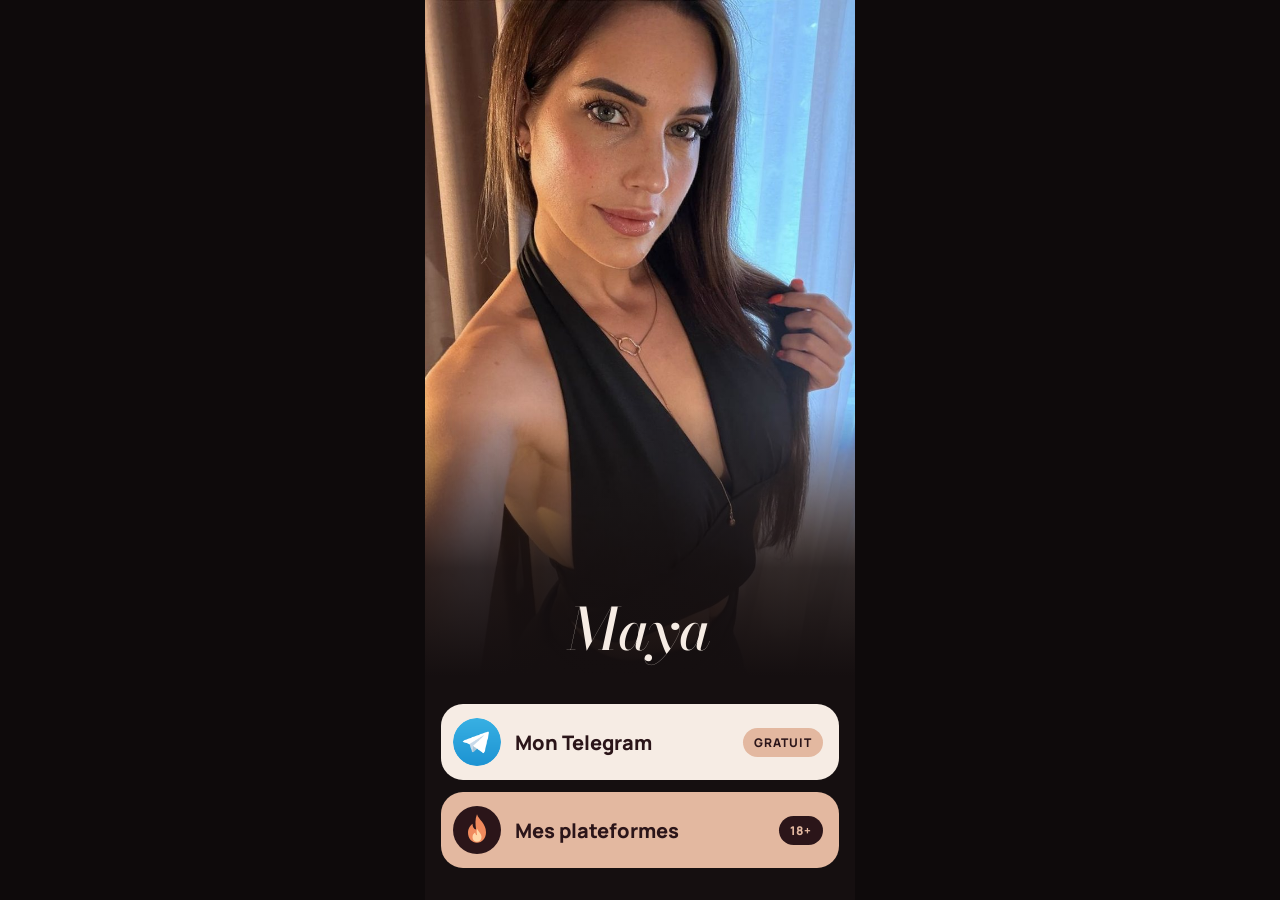
<file: index.html>
<!doctype html>
<html lang="fr">
<head>
<meta charset="utf-8">
<meta name="viewport" content="width=device-width, initial-scale=1, viewport-fit=cover">
<title>Maya</title>
<meta name="description" content="Maya — mon Telegram et mes plateformes.">
<meta name="theme-color" content="#150F10">
<meta property="og:title" content="Maya">
<meta property="og:description" content="Mon Telegram et mes plateformes.">
<link rel="icon" href="data:image/svg+xml,%3Csvg xmlns='http://www.w3.org/2000/svg' viewBox='0 0 24 24'%3E%3Cpath d='M12 1.5C13 5 18 7.5 18 13.5C18 17.6 15.3 20.5 12 20.5C8.7 20.5 6 17.6 6 13.8C6 10.8 7.6 9 9 7.8C9 10 10 11.4 11.4 11.6C10.9 8.2 10.6 4.8 12 1.5Z' fill='%23F08A5D'/%3E%3C/svg%3E">
<link rel="preconnect" href="https://fonts.googleapis.com">
<link rel="preconnect" href="https://fonts.gstatic.com" crossorigin>
<link rel="stylesheet" href="https://fonts.googleapis.com/css2?family=Bodoni+Moda:ital,opsz,wght@1,6..96,500&family=Manrope:wght@600;700;800&display=swap">
<link rel="preload" as="image" href="maya-1.jpg">
<link rel="stylesheet" href="style.css">
</head>
<body>
<main class="page">

  <div class="hero">
    <img src="maya-1.jpg" alt="Maya en robe noire" style="object-position:48% 0%">
    <h1 class="name">Maya</h1>
  </div>

  <nav class="links" aria-label="Liens">
    <a class="btn btn-ivory" href="https://t.me/+8xTdDg6nndM2Yzg0">
      <span class="btn-left">
        <img class="btn-icon" src="telegram.png" alt="" width="48" height="48">
        <span class="btn-label">Mon Telegram</span>
      </span>
      <span class="badge">GRATUIT</span>
    </a>

    <a class="btn btn-gold" href="plateformes.html">
      <span class="btn-left">
        <span class="btn-icon-wrap" aria-hidden="true">
          <svg width="36" height="36" viewBox="0 0 24 24"><path d="M12 1.5C13 5 18 7.5 18 13.5C18 17.6 15.3 20.5 12 20.5C8.7 20.5 6 17.6 6 13.8C6 10.8 7.6 9 9 7.8C9 10 10 11.4 11.4 11.6C10.9 8.2 10.6 4.8 12 1.5Z" fill="#F08A5D"/><path d="M12 11C12.6 13 15 14.2 15 16.6C15 18.5 13.7 19.8 12 19.8C10.3 19.8 9 18.5 9 16.8C9 15.3 9.9 14.3 10.8 13.7C10.9 14.8 11.4 15.4 12.1 15.5C11.8 14 11.5 12.6 12 11Z" fill="#FFD7A8"/></svg>
        </span>
        <span class="btn-label">Mes plateformes</span>
      </span>
      <span class="badge">18+</span>
    </a>
  </nav>

</main>
<script>
(function(){var r=new URLSearchParams(location.search).get('r');if(!r)return;try{sessionStorage.setItem('r',r)}catch(e){}var a=document.querySelector('a[href="plateformes.html"]');if(a)a.href='plateformes.html?r='+encodeURIComponent(r)})();
</script>
</body>
</html>
</file>
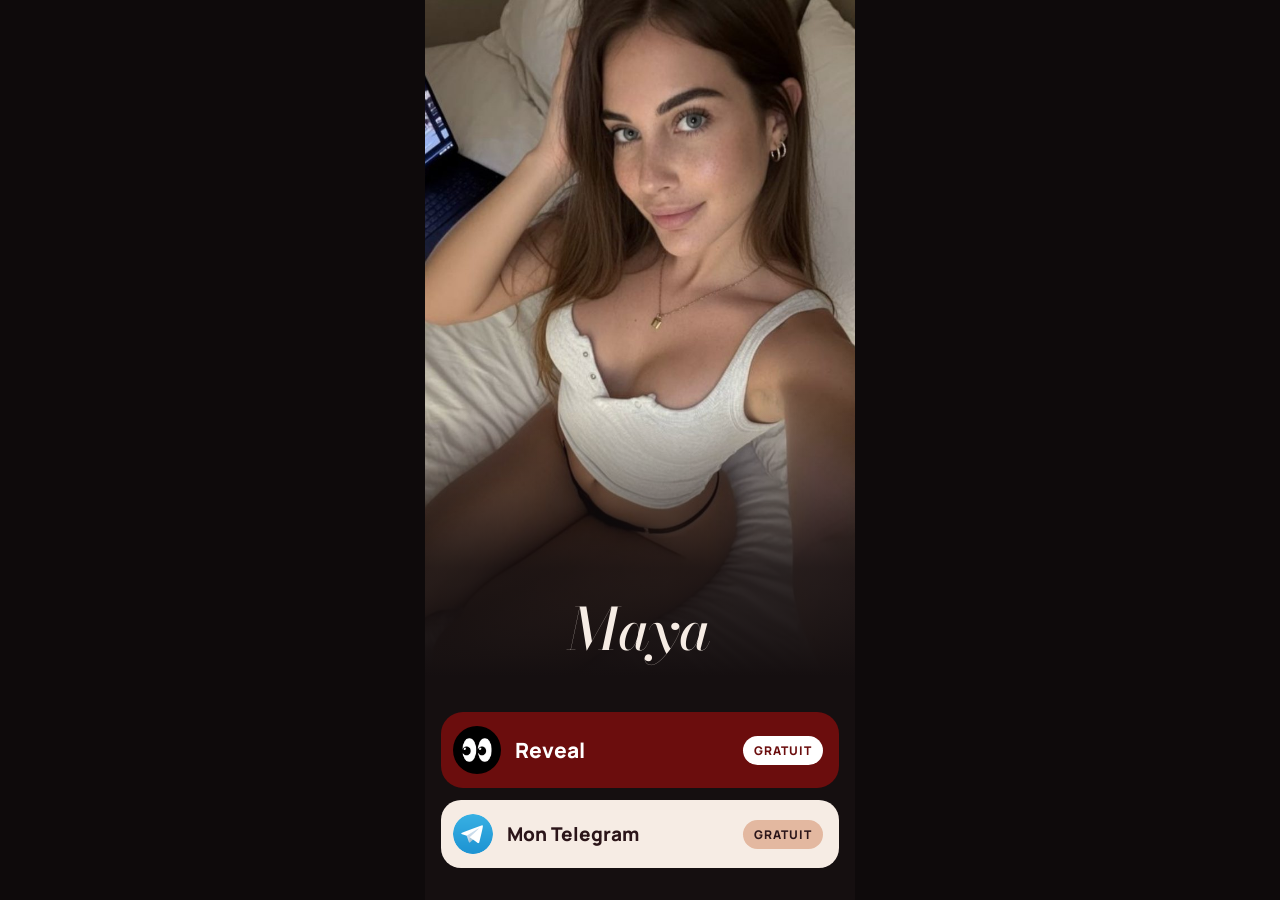
<file: plateformes.html>
<!doctype html>
<html lang="fr">
<head>
<meta charset="utf-8">
<meta name="viewport" content="width=device-width, initial-scale=1, viewport-fit=cover">
<title>Maya — mes plateformes</title>
<meta name="description" content="Maya — mes plateformes.">
<meta name="theme-color" content="#150F10">
<meta property="og:title" content="Maya — mes plateformes">
<meta property="og:description" content="Retrouve-moi sur Reveal et sur mon Telegram.">
<link rel="icon" href="data:image/svg+xml,%3Csvg xmlns='http://www.w3.org/2000/svg' viewBox='0 0 24 24'%3E%3Cpath d='M12 1.5C13 5 18 7.5 18 13.5C18 17.6 15.3 20.5 12 20.5C8.7 20.5 6 17.6 6 13.8C6 10.8 7.6 9 9 7.8C9 10 10 11.4 11.4 11.6C10.9 8.2 10.6 4.8 12 1.5Z' fill='%23F08A5D'/%3E%3C/svg%3E">
<link rel="preconnect" href="https://fonts.googleapis.com">
<link rel="preconnect" href="https://fonts.gstatic.com" crossorigin>
<link rel="stylesheet" href="https://fonts.googleapis.com/css2?family=Bodoni+Moda:ital,opsz,wght@1,6..96,500&family=Manrope:wght@600;700;800&display=swap">
<link rel="preload" as="image" href="maya-2.jpg">
<link rel="stylesheet" href="style.css">
</head>
<body>
<main class="page">

  <div class="hero">
    <img src="maya-2.jpg" alt="Maya en débardeur blanc" style="object-position:55% 0%">
    <h1 class="name">Maya</h1>
  </div>

  <nav class="links" aria-label="Plateformes">
    <a class="btn btn-reveal" id="reveal-link" href="https://www.reveal.me/mayaalves/fhw7di">
      <span class="btn-left">
        <img class="btn-icon" src="reveal.png" alt="" width="48" height="48">
        <span class="btn-label">Reveal</span>
      </span>
      <span class="badge">GRATUIT</span>
    </a>

    <a class="btn btn-ivory btn-small" href="https://t.me/+8xTdDg6nndM2Yzg0">
      <span class="btn-left">
        <img class="btn-icon" src="telegram.png" alt="" width="40" height="40">
        <span class="btn-label">Mon Telegram</span>
      </span>
      <span class="badge">GRATUIT</span>
    </a>
  </nav>

</main>
<script>
(function(){var c={insta:'r6g7ty',reddit:'4cadsh',pin:'e8763t'};var r=new URLSearchParams(location.search).get('r');if(!r){try{r=sessionStorage.getItem('r')}catch(e){}}r=(r||'').toLowerCase();var a=document.getElementById('reveal-link');if(a&&c[r])a.href='https://www.reveal.me/mayaalves/'+c[r]})();
</script>
</body>
</html>
</file>
<file: style.css>
*{box-sizing:border-box}
html,body{margin:0;padding:0}
body{
  background:#0E0A0B;
  color:#F6ECE4;
  font-family:'Manrope',system-ui,-apple-system,sans-serif;
  -webkit-font-smoothing:antialiased;
}
.page{
  max-width:430px;
  margin:0 auto;
  min-height:100vh;
  min-height:100svh;
  display:flex;
  flex-direction:column;
  background:#150F10;
  overflow:hidden;
}

/* Photo + prénom */
.hero{
  position:relative;
  height:calc(100vh - 224px);
  height:calc(100svh - 224px);
  min-height:360px;
  max-height:700px;
  flex-shrink:0;
}
.hero img{
  display:block;
  width:100%;
  height:100%;
  object-fit:cover;
}
.hero::after{
  content:"";
  position:absolute;
  left:0;right:0;bottom:0;
  height:40%;
  background:linear-gradient(to bottom,rgba(21,15,16,0),rgba(21,15,16,.85) 60%,#150F10);
  pointer-events:none;
}
.name{
  position:absolute;
  left:0;right:0;bottom:18px;
  z-index:1;
  margin:0;
  text-align:center;
  font-family:'Bodoni Moda',Georgia,serif;
  font-style:italic;
  font-weight:500;
  font-size:58px;
  line-height:1;
  letter-spacing:.01em;
  color:#F6ECE4;
}

/* Boutons */
.links{
  margin-top:auto;
  padding:24px 16px calc(32px + env(safe-area-inset-bottom));
  display:flex;
  flex-direction:column;
  gap:12px;
}
.btn{
  display:flex;
  align-items:center;
  justify-content:space-between;
  gap:12px;
  min-height:76px;
  padding:12px 16px 12px 12px;
  border-radius:22px;
  text-decoration:none;
  transition:transform .15s ease, filter .15s ease;
  -webkit-tap-highlight-color:transparent;
}
.btn:active{transform:scale(.98)}
.btn:hover{filter:brightness(1.05)}
.btn:focus-visible{outline:3px solid #F6ECE4;outline-offset:3px}
.btn-left{display:flex;align-items:center;gap:14px}
.btn-label{font-size:20px;font-weight:800}
.btn-icon{
  display:block;
  width:48px;height:48px;
  flex-shrink:0;
  border-radius:999px;
  object-fit:cover;
}
.btn-icon-wrap{
  display:flex;align-items:center;justify-content:center;
  width:48px;height:48px;flex-shrink:0;
  border-radius:999px;
  background:#2B1519;
}
.badge{
  padding:6px 11px;
  border-radius:999px;
  font-size:12px;
  font-weight:800;
  letter-spacing:.08em;
  white-space:nowrap;
}

/* Variantes */
.btn-ivory{background:#F6ECE4;color:#2B1519}
.btn-ivory .badge{background:#E3B8A0;color:#2B1519}

.btn-gold{background:#E3B8A0;color:#2B1519}
.btn-gold .badge{background:#2B1519;color:#E3B8A0}

.btn-reveal{background:#6B0D0D;color:#FFFFFF}
.btn-reveal .btn-label{font-size:21px}
.btn-reveal .badge{background:#FFFFFF;color:#6B0D0D}

.btn-small{min-height:68px;padding:10px 16px 10px 12px;border-radius:20px}
.btn-small .btn-icon{width:40px;height:40px}
.btn-small .btn-label{font-size:19px}
</file>
